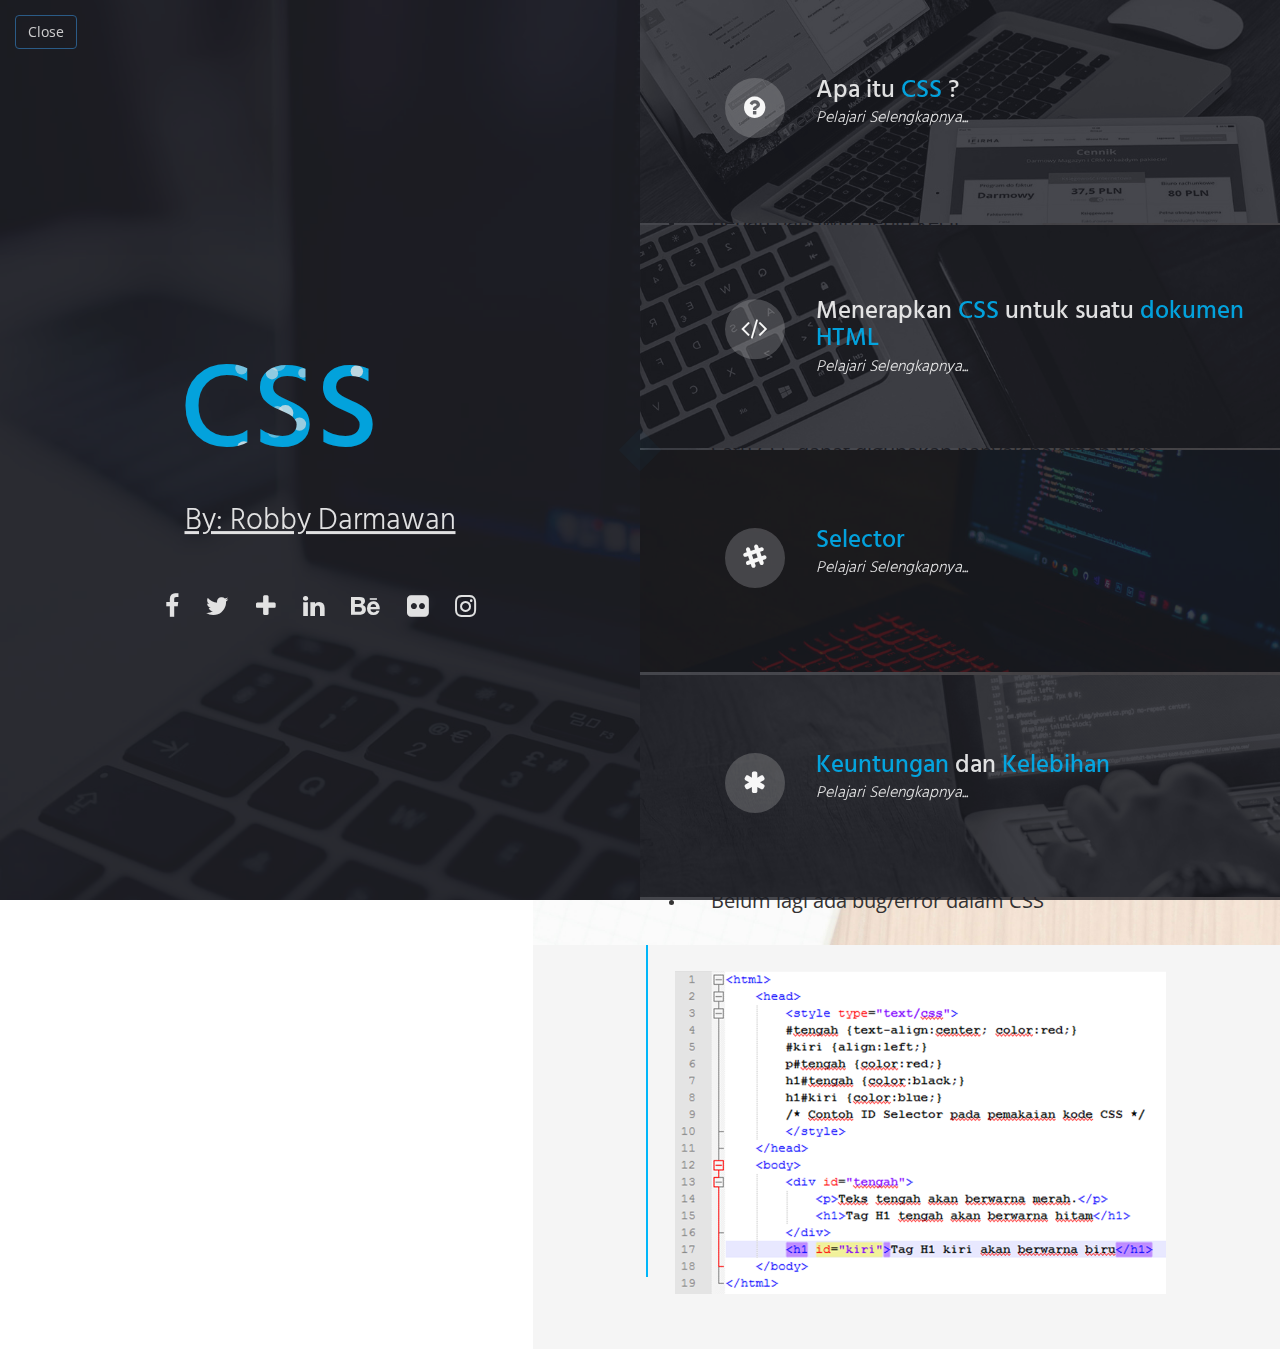
<file: index.html>
<!doctype html>
<html lang="en" class="no-js">
<head>
    
    <!--===============
    1 ) Head Section
    ================-->
    
    <meta charset="UTF-8">
    <meta http-equiv="X-UA-Compatible" content="IE=edge">
    <meta name="viewport" content="width=device-width, initial-scale=1, maximum-scale=1, user-scalable=no;">
    <title>Presentation</title>
    
    <!--( a ) Fav Icon -->
    
    <link rel="icon" href="images/icon/fav_icon.gif">
    
    <!--( b ) CSS Stylesheets -->
    
        <!-- Bootstrap -->
    <link type="text/css" rel="stylesheet" href="bootstrap/css/bootstrap.min.css">
    
        <!-- Library -->
    
    <link type="text/css" rel="stylesheet" href="library/font-awesome/css/font-awesome.min.css">
    <link type="text/css" rel="stylesheet" href="library/popup/popup.css">
    <link type="text/css" rel="stylesheet" href="library/owl-carousel/owl.carousel.css">
    <link type="text/css" rel="stylesheet" href="library/owl-carousel/owl.theme.css">
        
        <!-- STYLE Sheets -->
    
    <link type="text/css" rel="stylesheet" href="css/style.blue.css">
    <link type="text/css" rel="stylesheet" href="css/responsive.css">
    
    <!--( c ) Javascript For Browser Support Issues -->
    
    <script type="text/javascript" src="library/modernizr/modernizr.js"></script>
    <!--[if lt IE 9]>
    <script src="https://oss.maxcdn.com/html5shiv/3.7.2/html5shiv.min.js"></script>
    <script src="https://oss.maxcdn.com/respond/1.4.2/respond.min.js"></script>
    <![endif]-->
    
</head>
<body>
    
    <!--===========
    2 ) Preloader
    ============-->
    
    <div id="preloader">
        <div class="loader">
            <span></span>
            <span></span>
            <span></span>
            <span></span>
        </div>
    </div>
    
    <!--=========
    3 ) Homepage
    ==========-->
    
    <div class="home-page">
        <!--( a ) Introduction -->
        
        <div class="introduction">
            <img alt="" src="images/home_dp.jpg">
            <div class="mask">
            <div class="panel-body"><a href="thanks.html" style="background: #337ab700;" class="btn btn-primary">Close</a></div>
            </div>
            <div class="intro-content">
                <h1><span><svg id="svg"></svg></span></h1>
                <h2>By: Robby Darmawan</h2>
                <p class="social-media hidden-xs">
                    <a href="index.blue.html#" class="fa fa-facebook" data-toggle="tooltip" title="Facebook"></a>
                    <a href="index.blue.html#" class="fa fa-twitter" data-toggle="tooltip" title="Twitter"></a>
                    <a href="index.blue.html#" class="fa fa-plus" data-toggle="tooltip" title="Google+"></a>
                    <a href="index.blue.html#" class="fa fa-linkedin" data-toggle="tooltip" title="Linkedin"></a>
                    <a href="index.blue.html#" class="fa fa-behance" data-toggle="tooltip" title="Behance"></a>
                    <a href="index.blue.html#" class="fa fa-flickr" data-toggle="tooltip" title="Flicker"></a>
                    <a href="index.blue.html#" class="fa fa-instagram" data-toggle="tooltip" title="Instagram"></a>
                </p>
                
                <!-- Social Media Icons [ END ] -->
                
            </div>
        </div>
        
        <!-- ( b ) Navigation Menu -->
        
        <div class="menu">
            <div class="profile-btn">
                <img alt="" src="images/menu/profile_btn.jpg">
                <div class="mask">
                </div>
                <div class="heading col-xs-11 col-xs-offset-1">
                    <div class="col-xs-2 hidden-xs">
                        <i class="fa fa-question-circle" aria-hidden="true"></i>
                    </div>
                    <div class="col-sm-10">
                        <h2>Apa itu<span>&nbsp;CSS&nbsp;</span>?</h2>
                        <h3>Pelajari Selengkapnya...</h3>
                    </div>
                </div>
            </div>
            
            <!-- Single Navigation Menu Button [ END ]  -->
            
            <div class="resume-btn">
                <img alt="" src="images/menu/resume_btn.jpg">
                <div class="mask">
                </div>
                <div class="heading col-xs-11 col-xs-offset-1">
                    <div class="col-xs-2 hidden-xs">
                        <i class="fa fa-code" aria-hidden="true"></i>
                    </div>
                    <div class="col-sm-10">
                        <h2>Menerapkan <span>CSS</span> untuk suatu <span>dokumen HTML</span></h2>
                        <h3>Pelajari Selengkapnya...</h3>
                    </div>
                </div>
            </div>
            
            <!-- Single Navigation Menu Button [ END ]  -->
            
            <div class="portfolio-btn">
                <img alt="" src="images/menu/portfolio_btn.jpg">
                <div class="mask">
                </div>
                <div class="heading col-xs-11 col-xs-offset-1">
                    <div class="col-xs-2 hidden-xs">
                        <i class="fa fa-slack" aria-hidden="true"></i>
                    </div>
                    <div class="col-sm-10">
                        <h2><span>Selector</span></h2>
                        <h3>Pelajari Selengkapnya...</h3>
                    </div>
                </div>
            </div>
            
            <!-- Single Navigation Menu Button [ END ]  -->
            
            <div class="contact-btn">
                <img alt="" src="images/menu/contact_btn.jpg">
                <div class="mask">
                </div>
                <div class="heading col-xs-11 col-xs-offset-1">
                    <div class="col-xs-2 hidden-xs">
                        <i class="fa fa-asterisk" aria-hidden="true"></i>
                    </div>
                    <div class="col-sm-10">
                        <h2><span>Keuntungan</span>&nbsp;dan&nbsp;<span>Kelebihan</span></h2>
                        <h3>Pelajari Selengkapnya...</h3>
                    </div>
                </div>
            </div>
            
            <!-- Single Navigation Menu Button [ END ]  -->
            
        </div>
    </div>
    
    <!--=============
    4 ) Close Button
    ==============-->
    
    <div class="close-btn"></div>
    
    <!--=============
    5 ) Profile Page
    ==============-->
    
    <div class="profile-page">
        
        <!--( a ) Profile Page Fixed Image Portion -->
        
        <div class="image-container col-md-5 col-sm-12">
            <div class="mask">
            </div>
            <div class="main-heading">
                <h1>Apa itu<span>&nbsp;CSS</span>?</h1>
            </div>
        </div>
        
        <!--( b ) Profile Page Content -->
        
        <div class="content-container col-md-7 col-sm-12">
            
            <!--( A ) Story of Glory -->
            
            <div class="story clearfix">
                <div class="col-lg-11 col-lg-offset-1">
                <h2 class="small-heading">Pengertian</h2>
                </div>
                <div class="col-lg-11 col-lg-offset-1">
                    <div class="story-content clearfix">
                        <div class="col-sm-8 col-xs-12">
                            <p style="font-size: 20px;">
                                 CSS adalah Kumpulan kode-kode yang berurutan dan saling berhubungan untuk mengatur format/gaya tampilan suatu halaman HTML.
                            </p>
                        </div>
                    </div>
                </div>

                <div class="col-lg-11 col-lg-offset-1">
                <h2 class="small-heading">Syntax / kalimat CSS</h2>
                </div>
                <div class="col-lg-11 col-lg-offset-1">
                    <div class="story-content clearfix">
                        <div class="col-sm-8 col-xs-12">
                            <img src="images/property-css.png" alt=""><br/>
                            <p style="font-size: 20px;">
                                 Ket :
                                 <ul style="font-size: 18px;">
                                     <li><b>Selector</b>, untuk menunjukkan bagian mana yang hendak diatur / diformat.</li>
                                     <li><b>Property</b>, untuk menunjukkan, bagian (properti) dari selector yang hendak diatur.</li>
                                     <li><b>Value</b>, adalah nilai dari pengaturannya</li>
                                 </ul>
                            </p>
                        </div>
                    </div>
                </div>
                <div class="col-lg-11 col-lg-offset-1">
                    <div class="story-content clearfix">
                        <div class="col-sm-8 col-xs-12">
                            <img src="images/property-css2.png" alt=""><br/>
                            <p style="font-size: 20px;">
                                 Contoh di atas menunjukkan
                                 <ul style="font-size: 18px;">
                                     <li><b>Selector</b>       : h1</li>
                                     <li><b>Property</b>       : color</li>
                                     <li><b>Value</b>      : red</li>
                                 </ul>
                                 Syntak diatas dapat di baca seperti ini: Mengatur color dari h1 ke warna merah (red).
                            </p>
                        </div>
                    </div>
                </div>
            </div>
        </div>
    </div>
    
    <!--=============
    6 ) Resume Page
    ===============-->
    
    <div class="resume-page">
        
        <!--( a ) Resume Page Fixed Image Portion -->
        
        <div class="image-container col-md-5 col-sm-12">
            <div class="mask">
            </div>
            <div class="main-heading">
                <h1>Cara<span>&nbsp;Penerapan</span></h1>
            </div>
        </div>
        
        <!--( b ) Resume Page Content -->
        
        <div class="content-container col-md-7 col-sm-12">
            
            <!--( A ) Education Section -->
            
            <div class="education clearfix">
                <div class="col-lg-11 col-lg-offset-1">
                <h2 class="small-heading">Ada tiga cara yang dapat diterapkan CSS untuk suatu dokumen HTML. Diantaranya:</h2>
                </div>
                <div class="education-container col-lg-10 col-lg-offset-1 col-md-12 col-md-offset-0 col-sm-10 col-sm-offset-1">
                    <div class="item">
                        <div class="bullet hidden-xs">
                        </div>
                        <div class="education-content">
                            <h3>Metode 1: In-line (gaya atribut)</h3>
                            <p>
                                Salah satu cara untuk menerapkan CSS untuk HTML adalah dengan menggunakan gaya atribut HTML.
                            </p>
                            <img src="images/property-css3.png" alt="" width="100%">
                        </div>
                    </div>
                    
                    <!-- Single Education Item [ END ] -->
                    
                    <div class="item">
                        <div class="bullet hidden-xs">
                        </div>
                        <div class="education-content">
                            <h3>Metode 2: Internal (gaya tag)</h3>
                            <p>
                                Dengan memasukkan kode CSS menggunakan tag HTML(style).
                            </p>
                            <img src="images/property-css4.png" alt="" width="100%">
                        </div>
                    </div>
                    
                    <!-- Single Education Item [ END ] -->
                    
                    <div class="item">
                        <div class="bullet hidden-xs">
                        </div>
                        <div class="education-content">
                            <h3>Metode 3: Eksternal (link ke style sheet)</h3>
                            <p>
                                Caranya adalah dengan membuat link dari dokumen HTML (file.html) ke style sheet (style.css). Link tersebut dapat dibuat dengan satu baris kode HTML:
                            </p>
                            <img src="images/property-css5.png" alt="" width="100%">
                        </div>
                    </div>
                    
                    <!-- Single Education Item [ END ] -->
                    
                </div>
            </div>
        </div>
    </div>
    
    <!--===============
    7 ) Portfolio Page
    ================-->
    
    <div class="portfolio-page">
        
        <!--( a ) Portfolio Page Fixed Image Portion -->
        
        <div class="image-container col-md-5 col-sm-12">
            <div class="mask">
            </div>
            <div class="main-heading">
                <h1>SEL<span>EC</span>TOR</h1>
            </div>
        </div>
        
        <!--( b ) Portfolio Page Content -->
        
        <div class="content-container col-md-7 col-sm-12">
            
            <!--( A ) Portfolio -->
            
            <div class="education clearfix">
                <div class="col-lg-11 col-lg-offset-1">
                <h2 class="small-heading">Ada 2 Selector Pada CSS. Diantaranya:</h2>
                </div>
                <div class="education-container col-lg-10 col-lg-offset-1 col-md-12 col-md-offset-0 col-sm-10 col-sm-offset-1">
                    <div class="item">
                        <div class="bullet hidden-xs">
                        </div>
                        <div class="education-content">
                            <h3>Class Selector</h3>
                            <p>
                                Class selector adalah penggabungan beberapa properties yang digunakan lebih dari satu kali.
                            </p>
                            <img src="images/property-css6.png" alt="" width="100%">
                            <p>Contoh Class Selektor:</p>
                            <img src="images/property-css7.png" alt="" width="100%">
                        </div>
                    </div>
                    
                    <!-- Single Education Item [ END ] -->
                    
                    <div class="item">
                        <div class="bullet hidden-xs">
                        </div>
                        <div class="education-content">
                            <h3>ID Selector</h3>
                            <p>
                               ID selector digunakan untuk menentukan style bagian unik dari html. Unik disini artinya satu nama id hanya bisa digunakan satu kali pada sebuah halaman web. Apabila satu nama ID digunakan lebih dari satu kali pada sebuah halaman, maka style hanya akan berlaku pada id yang pertama saja.
                            </p>
                            <img src="images/property-css8.png" alt="" width="100%">
                            <p>
                               Contoh ID Selector:
                            </p>
                            <img src="images/property-css9.png" alt="" width="100%">
                        </div>
                    </div>
                    
                </div>
            </div>
        </div>
    </div>
    
    <!--==============
    8 ) Contact Page
    ===============-->
    
    <div class="contact-page">
        
        <!--( a ) Contact Page Fixed Image Portion -->
        
        <div class="image-container col-md-5 col-sm-12">
            <div class="mask">
            </div>
            <div class="main-heading">
                <h1 style="font-size: 30px;">KELEBIHAN<span>&nbsp;dan&nbsp;</span>KEKURANGAN</h1>
            </div>
        </div>
        
        <!--( b ) Contact Page Content -->
        
        <div class="content-container col-md-7 col-sm-12">
            
            
            <div class="story clearfix">
                <div class="col-lg-11 col-lg-offset-1">
                <h2 class="small-heading">Kelebihan</h2>
                </div>
                <div class="col-lg-11 col-lg-offset-1">
                    <div class="story-content clearfix">
                        <div class="col-sm-12 col-xs-12">
                            
                                <ul>
                                <li><p style="font-size: 20px;">Update tampilan lebih mudah</p></li>
                                <li><p style="font-size: 20px;">Beban bandwith lebih kecil</p></li>
                                <li><p style="font-size: 20px;">Modifikasi Web template lebih mudah</p></li>
                                <li><p style="font-size: 20px;">Lebih mudah digunakan pada mobile phone</p></li>
                                <li><p style="font-size: 20px;">Mengatur desain seefisien mungkin</p></li>
                                <li><p style="font-size: 20px;">Melakukan yang tidak dapat dilakukan oleh HTML</p></li>
                                <li><p style="font-size: 20px;">Mudah didownload karena lebih ringan ukuran filenya</p></li>
                                <li><p style="font-size: 20px;">Satu CSS dapat digunakan banyak halaman web</p></li>
                                <li><p style="font-size: 20px;">Css dapat dipakai beberapa kali</p></li>
                            </ul>
                        </div>
                    </div>
                </div>

                <div class="col-lg-11 col-lg-offset-1">
                <h2 class="small-heading">Kekurangan</h2>
                </div>
                <div class="col-lg-11 col-lg-offset-1">
                    <div class="story-content clearfix">
                        <div class="col-sm-12 col-xs-12">
                            
                                <ul>
                                <li><p style="font-size: 20px;">Tampilan pada browser berbeda-beda.</p></li>
                                <li><p style="font-size: 20px;">Kadang juga terdapat browser yang tidak support CSS &nbsp;&nbsp;&nbsp;&nbsp;&nbsp;(browser lama).</p></li>
                                <li><p style="font-size: 20px;">Harus tahu cara menggunakannya.</p></li>
                                <li><p style="font-size: 20px;">Dibutuhkan waktu lebih lama dalam membuatnya.</p></li>
                                <li><p style="font-size: 20px;">Belum lagi ada bug/error dalam CSS</p></li>
                            </ul>
                        </div>
                    </div>
                </div>
            </div>
        </div>
    </div>
    
    <!--============
    9 ) Javascript
    =============-->
    
    <script type="text/javascript" src="js/jquery-1.11.3.min.js"></script>
    <script type="text/javascript" src="bootstrap/js/bootstrap.min.js"></script>
    <script type="text/javascript" src="library/jquery-easing/jquery.easing.min.js"></script>
    <script type="text/javascript" src="library/easy-pie-charts/jquery.easypiechart.min.js"></script>
    <script type="text/javascript" src="library/Filterizr/jquery.filterizr.min.js"></script>
    <script type="text/javascript" src="library/popup/jquery.popup.min.js"></script>
    <script type="text/javascript" src="library/owl-carousel/owl.carousel.min.js"></script>
    <script type="text/javascript" src="library/buggyfill/viewport-units-buggyfill.hacks.js"></script>
    <script type="text/javascript" src="library/buggyfill/viewport-units-buggyfill.js"></script>
    <script type="text/javascript" src="library/snap-svg/snap.svg-min.js"></script>
    <script type="text/javascript" src="library/snap-svg/requestAnimationFrame.js"></script>
    <script>
      window.viewportUnitsBuggyfill.init({
        refreshDebounceWait: 50,
        hacks: window.viewportUnitsBuggyfillHacks
      });
    </script>
    <script type="text/javascript" src="js/script.js"></script>
</body>
</html>
</file>
<file: library/popup/popup.css>
/*-------------------------------

	POPUP.CSS

-------------------------------*/

.popup_back {
	height: 100%;
	left: 0;
	position: fixed;
	top: 0;
	width: 100%;
	z-index: 1080;
}

.popup_cont {
	position: fixed;
	z-index: 1100;
}

.preloader {
	z-index: 1110;
}

/*---------------------

	EDIT BELOW

*/

.popup_close {
	color: #343333;
	cursor: pointer;
    background: #fff;
	position: absolute;
	padding: 0 5px;
	right: 10px;
	top: 10px;
}

@media only screen and (max-width: 768px) {
    .popup_close {
        color: #fff;
        background: #343333;
    }
}

.popup_back {
	cursor: pointer;
	background-color: #222;
}

div.popup {
	background: #fff;
}

.preloader {
	left: 50%;
	margin: -10px 0 0 -25px;
	position: fixed;
	top: 50%;
}
</file>
<file: css/style.blue.css>
/*
--------------------------------------------------------* 

[INSTA, Main Stylesheet ]

    Color        : BLUE ( #00B6F9 )

    Name         : INSTA - Responsive Onepage Resume Template

    Version      :  1.0 

    Author       :  Pixel_Factory

    Author URI   :  http://themeforest.net/user/Pixel_Factory

    Author Email : h.nafees.anwar@gmail.com


--------------------------------------------------------

--------------------------------------------------------

   TABLE OF CONTENTS:
  ====================

    1 ) Font Import From Google Fonts

    2 ) Preloader Styles

    3 ) General Rulas

    4 ) Homepage Styles

        - ( a ) Homepage
        - ( b ) Introduction Section
        - ( c ) Navigation Menu

    5 ) Close Button

    6 ) General Rules for Content Pages Fixed Image

    7 ) Profile Page

        - ( a ) Story of Glory
        - ( b ) What Can I Do
        - ( c ) Some Facts

    8 ) Resume Page

        - ( a ) Education Section
        - ( b ) Experience Section
        - ( c ) Skills Section

    9 ) Portfolio Page

        - ( a ) Portfolio Section
        - ( b )  Testimonial Section

    10 ) Contact Page

        - ( a )  Contact Form
        - ( b )  Contact Details

    11 ) Footer

--------------------------------------------------------
*/

                    /*-----------------------------------
                       1 ) Font Import From Google Fonts
                      -----------------------------------*/

@import url(http://fonts.googleapis.com/css?family=Hind:300,500);
@import url(http://fonts.googleapis.com/css?family=Open+Sans:400,400italic);

                    /*----------------------
                       2 ) Preloader Styles
                      ----------------------*/

#preloader {
    position: fixed;
    top: 0;
    left: 0;
    right: 0;
    bottom: 0;
    background-color: #1a1b23;
    z-index: 10000;
}

.loader {
    position: absolute;
    top: 50%;
    left: 50%;
    width: 30px;
    height: 30px;
    -webkit-transform: translate(-50%, -50%) rotate(45deg) translate3d(0, 0, 0);
    -moz-transform: translate(-50%, -50%) rotate(45deg) translate3d(0, 0, 0);
    -ms-transform: translate(-50%, -50%) rotate(45deg) translate3d(0, 0, 0);
    -o-transform: translate(-50%, -50%) rotate(45deg) translate3d(0, 0, 0);
    transform: translate(-50%, -50%) rotate(45deg) translate3d(0, 0, 0);
    -webkit-animation: loader 1.2s infinite ease-in-out;
    animation: loader 1.2s infinite ease-in-out;
}

.loader span {
    position: absolute;
    display: block;
    width: 20px;
    height: 20px;
    opacity: 0.8;
    background-color: #00B6F9;
    -webkit-animation: loaderBlock 1.2s infinite ease-in-out both;
    animation: loaderBlock 1.2s infinite ease-in-out both;
}

.loader span:nth-child(1) {
    top: 0;
    left: 0;
}

.loader span:nth-child(2) {
    top: 0;
    right: 0;
    -webkit-animation: loaderBlockInverse 1.2s infinite ease-in-out both;
    animation: loaderBlockInverse 1.2s infinite ease-in-out both;
}

.loader span:nth-child(3) {
    bottom: 0;
    left: 0;
    -webkit-animation: loaderBlockInverse 1.2s infinite ease-in-out both;
    animation: loaderBlockInverse 1.2s infinite ease-in-out both;
}

.loader span:nth-child(4) {
    bottom: 0;
    right: 0;
}

@-webkit-keyframes loader {
    0%, 10%, 100% {
        width: 40px;
        height: 40px;
    }
    65% {
        width: 80px;
        height: 80px;
    }
} 

@-webkit-keyframes loaderBlock {
    0%, 30% {
        -webkit-transform: rotate(0);
        -moz-transform: rotate(0);
        -ms-transform: rotate(0);
        -o-transform: rotate(0);
        transform: rotate(0);
    }
    55% {
        opacity: 1;
    }
    100% {
        -webkit-transform: rotate(90deg);
        -moz-transform: rotate(90deg);
        -ms-transform: rotate(90deg);
        -o-transform: rotate(90deg);
        transform: rotate(90deg);
    }
}

@-webkit-keyframes loaderBlockInverse {
    0%, 20% {
        -webkit-transform: rotate(0);
        -moz-transform: rotate(0);
        -ms-transform: rotate(0);
        -o-transform: rotate(0);
        transform: rotate(0);
    }
    55% {
        opacity: 1;
    }
    100% {
        -webkit-transform: rotate(-90deg);
        -moz-transform: rotate(-90deg);
        -ms-transform: rotate(-90deg);
        -o-transform: rotate(-90deg);
        transform: rotate(-90deg);
    }
}

@keyframes loader {
    0%, 10%, 100% {
        width: 40px;
        height: 40px;
    }
    65% {
        width: 80px;
        height: 80px;
    }
}

@keyframes loaderBlock {
    0%, 30% {
        -webkit-transform: rotate(0);
        -moz-transform: rotate(0);
        -ms-transform: rotate(0);
        -o-transform: rotate(0);
        transform: rotate(0);
    }
    55% {
        opacity: 1;
    }
    100% {
        -webkit-transform: rotate(90deg);
        -moz-transform: rotate(90deg);
        -ms-transform: rotate(90deg);
        -o-transform: rotate(90deg);
        transform: rotate(90deg);
    }
}

@keyframes loaderBlockInverse {
    
    0%, 20% {
        -webkit-transform: rotate(0);
        -moz-transform: rotate(0);
        -ms-transform: rotate(0);
        -o-transform: rotate(0);
        transform: rotate(0);
    }
    55% {
        opacity: 1;
    }
    100% {
        -webkit-transform: rotate(-90deg);
        -moz-transform: rotate(-90deg);
        -ms-transform: rotate(-90deg);
        -o-transform: rotate(-90deg);
        transform: rotate(-90deg);
    }
}

                    /*-------------------
                       3 ) General Rulas
                      -------------------*/

p,
h1,
h2,
h3,
h4,
h5,
h6 {
    color: #343333;
}

html,
body,
textarea,
button,
input {
    font-family: 'Open Sans', sans-serif;
}

h1,
h2,
h3,
h4,
h5,
h6 {
    font-family: 'Hind', sans-serif;
}

p {
    font-size: 14px;
    line-height: 1.42;
}

h1 {
    font-size: 63px;
    font-weight: 500;
}

h2 {
    font-size: 36px;
    font-weight: 500;
}

h2.small-heading {
    padding: 60px 0 20px 0;
    text-align: left;
}

h3 {
    font-size: 18px;
    font-weight: 500;
}

body {
    overflow-x: hidden;
}

                    /*---------------------
                       4 ) Homepage Styles
                      ---------------------*/

/* ( a ) Homepage */

.home-page {
    width: 100vw;
    height: 100vh;
    overflow: hidden;
    position: fixed;
    top: 0;
    left: 0;
    z-index: 2000;
}

/* ( b ) Introduction Section */

.introduction {
    float: left;
    padding: 0;
    overflow: hidden;
    position: relative;
}

.introduction img {
    position: absolute;
    top: 0;
    left: 0;
}

.mask {
    width: 100%;
    height: 100%;
    opacity: 0.8;
    position: absolute;
    top: 0;
    left: 0;
    background: #1a1b23;
}

.intro-content {
    position: relative;
    z-index: 10;
    top: 50%;
    opacity: 0.9;
    -webkit-transform: translateY(-50%);
    -moz-transform: translateY(-50%);
    -ms-transform: translateY(-50%);
    -o-transform: translateY(-50%);
    transform: translateY(-50%);
}

.intro-content h1 {
    color: #fff;
    text-align: center;
}

.intro-content h1 span,
.main-heading h1 span {
    color: #00B6F9;
}

.intro-content h2 {
    color: #fff;
    text-decoration: underline;
    text-align: center;
    font-weight: 300;
    font-size: 30px;
}

.social-media {
    font-size: 25px;
    text-align: center;
    margin-top: 50px;
}

.social-media a {
    color: #fff;
    text-decoration: none;
    outline: 0 none;
    padding: 0 10px;
}

.social-media a + .tooltip > .tooltip-inner {
    background-color: transparent;
    color: #00B6F9;
    font-size: 16px;
}
.social-media a + .tooltip > .tooltip-arrow {
    border-bottom-color: transparent;
}

/*Bootstrap tooltips Customized*/

.social-media a:hover {
    color: #00B6F9;
}

/* ( c ) Navigation Menu */

.menu {
    float: left;
    padding: 0;
    position: relative;
}

.menu > div {
    width: 100%;
    height: 25%;
    overflow: hidden;
    position: relative;
    cursor: pointer;
}

.menu > div > img {
    position: absolute;
    top: 0;
    left: 0;
    width: 100%;
    height: auto;
    -webkit-transition: -webkit-transform 1s linear;
    -moz-transition: -moz-transform 1s linear;
    -ms-transition: -ms-transform 1s linear;
    -o-transition: -o-transform 1s linear;
    transition: transform 1s linear;
}

.menu > div:hover > img {
    -webkit-transform: scale(1.2);
    -moz-transform: scale(1.2);
    -ms-transform: scale(1.2);
    -o-transform: scale(1.2);
    transform: scale(1.2);
}

.heading {
    position: relative;
    top: 50%;
    -webkit-transform: translateY(-50%);
    -moz-transform: translateY(-50%);
    -ms-transform: translateY(-50%);
    -o-transform: translateY(-50%);
    transform: translateY(-50%);
}

.heading i {
    background: rgba(256, 256, 256, 0.2);
    border-radius: 50%;
    color: #fff;
    display: block;
    font-size: 25px;
    height: 60px;
    line-height: 60px;
    margin: auto auto 10px;
    text-align: center;
    box-shadow: 0 0 0 0 rgba(256, 256, 256, 0.2);
    width: 60px;
    -webkir-transition: all 0.3s;
    -moz-transition: all 0.3s;
    -ms-transition: all 0.3s;
    -o-transition: all 0.3s;
    transition: all 0.3s;
}

.menu > div:hover .heading i {
    box-shadow: 0 0 0 50px rgba(256, 256, 256, 0);
}

.heading h2 {
    color: #fff;
    margin: 0;
    font-size: 25px;
    opacity: 0.9;
}

.heading h2 span {
    color: #00B6F9;
}

.heading h3 {
    color: #fff;
    margin-top: 5px;
    margin-bottom: 0;
    font-size: 16px;
    opacity: 0.9;
    font-style: italic;
    font-weight: 300;
}


                    /*------------------
                       5 ) Close Button
                      ------------------*/

.close-btn {
    background: url(../images/icon/close.png);
    z-index: 1000;
    cursor: pointer;
    width: 40px;
    height: 40px;
    position: fixed;
    right: 3%;
    top: 30px;
    background-size: cover;
}

                    /*-------------------------------------------------
                       6 ) General Rules for Content Pages Fixed Image
                      -------------------------------------------------*/

.profile-page,
.resume-page,
.portfolio-page,
.contact-page {
    position: absolute;
    top: 0;
    left: 0;
    width: 100%;
}

.image-container {
    height: 100vh;
    position: fixed;
    padding: 0;
    overflow: hidden;
}

.main-heading {
    position: relative;
    top: 60%;
    padding-left: 50px;
    -webkit-transform: translateY(200%);
    -moz-transform: translateY(200%);
    -ms-transform: translateY(200%);
    -o-transform: translateY(200%);
    transform: translateY(200%);
}

.main-heading h1 {
    color: #fff;
    position: relative;
    text-align: left;
    font-size: 35px;
}

.main-heading h1:after {
    background-color: #00B6F9;
    position: absolute;
    content: "";
    top: 100%;
    left: 0;
    width: 400px;
    height: 6px;
}

.content-container {
    left: 41.666%;
    position: relative;
    padding: 0;
    background: #f5f5f5;
}

                    /*------------------
                       7 ) Profile Page
                      ------------------*/

/* ( a ) Story of Glory */

.profile-page .image-container {
    background: url(../images/background/profile_image.jpg);
    background-size: cover;
    background-position: bottom;
}

.story {
    background: url(../images/background/story_bg.jpg);
    background-size: cover;
    min-height: 100vh;
}

.story-content {
    padding: 20px;
}

.story-content img {
    padding: 0;
    border: 1px solid #00B6F9;
}

.story-content div h3 {
    color: #00B6F9;
    line-height: 1;
    margin-top: 0;
}

.story-content div p {
    text-indent: 25px;
}

.story-content div a {
    border: 1px solid #00B6F9;
    color: #00B6F9;
    display: block;
    float: left;
    margin: 29px 5px;
    padding: 10px 25px;
    text-decoration: none;
    text-align: center;
    -webkir-transition: all 0.3s;
    -moz-transition: all 0.3s;
    -ms-transition: all 0.3s;
    -o-transition: all 0.3s;
    transition: all 0.3s;
}

.story-content div a:hover {
    background: #00B6F9;
    color: #fff;
}

/* ( b ) What Can I Do */

.services-container {
    background: #00B6F9;
}

.services-container h2 {
    color: #fff;
}

.services {
    text-align: center;
    padding: 15px;
    -webkir-transition: all 0.3s;
    -moz-transition: all 0.3s;
    -ms-transition: all 0.3s;
    -o-transition: all 0.3s;
    transition: all 0.3s;
}

.services:hover {
    background: rgba( 255, 255, 255, 0.05);
}

.services i {
    background: #fff;
    border-radius: 50%;
    box-shadow: 0 0 0 8px rgba(255, 255, 255, 0.15), 0 0 0 0 rgba(255, 255, 255, 0.3);
    color: #00B6F9;
    font-size: 36px;
    height: 60px;
    line-height: 60px;
    width: 60px;
    margin: 20px 0 10px 0;
    -webkir-transition: all 0.3s;
    -moz-transition: all 0.3s;
    -ms-transition: all 0.3s;
    -o-transition: all 0.3s;
    transition: all 0.3s;
    cursor: pointer;
}

.services:hover i {
    box-shadow: 0 0 0 8px rgba(255, 255, 255, 0.15), 0 0 0 40px rgba(255, 255, 255, 0);
}
.services p,
.services h3 {
    color: #fff;
}

/* ( c ) Some Facts */

.facts {
    background: url(../images/background/facts-bg.jpg);
    background-size: cover;
    text-align: center;
    padding: 50px 15px;
}

                    /*-----------------
                       8 ) Resume Page
                      -----------------*/

/* ( a ) Education Section */

.resume-page .image-container {
    background: url(../images/background/resume_image.jpg);
    background-size: cover;
    background-position: bottom;
}

.education-container {
    position: relative;
    margin-bottom: 50px;
    margin-top: 25px;
}

.education-container:before {
    background: #00B6F9;
    content: "";
    height: 96%;
    left: 50px;
    position: absolute;
    top: 2%;
    width: 2px;
}

.item {
    position: relative;
    margin-bottom: 5px;
}

.education-container .bullet {
    background: #00B6F9;
    border: 5px solid #f5f5f5;
    border-radius: 50%;
    height: 30px;
    left: 21px;
    display: inline-block;
    position: relative;
    width: 30px;
    -webkir-transition: all 0.3s;
    -moz-transition: all 0.3s;
    -ms-transition: all 0.3s;
    -o-transition: all 0.3s;
    transition: all 0.3s;
    vertical-align: top;
}

.education-content {
    display: inline-block;
    padding: 0 15px;
    margin-left: 15px;
    width: 88%;
}

.education-content h3 {
    background: #00B6F9;
    color: #fff;
    display: block;
    margin: 0;
    padding: 10px;
    position: relative;
}

.education-content h3:before {
    border-color: transparent #00B6F9 transparent transparent;
    border-image: none;
    border-style: solid;
    border-width: 10px;
    content: "";
    position: absolute;
    right: 100%;
    top: 5px;
}

.education-content h3 span {
    font-size: 16px;
}

.education-content p {
    padding: 15px 5px;
}

/* ( b ) Experience Section */

.experience {
    background: #00B6F9;
}

.experience h2 {
    color: #fff;
}

.experience-container {
    position: relative;
    margin-bottom: 50px;
    margin-top: 25px;
}

.experience-container:before {
    background: #fff;
    content: "";
    height: 96%;
    right: 50px;
    position: absolute;
    top: 2%;
    width: 2px;
}

.experience-container .bullet {
    background: #fff;
    border: 5px solid #00B6F9;
    border-radius: 50%;
    height: 30px;
    right: 21px;
    display: inline-block;
    position: absolute;
    width: 30px;
    vertical-align: top;
}

.experience-content {
    display: inline-block;
    padding: 0 15px;
    margin-left: 15px;
    width: 88%;
}

.experience-content h3 {
    background: #fff;
    color: #00B6F9;
    display: block;
    margin: 0;
    line-height: 1.42;
    padding: 10px;
    position: relative;
}

.experience-content h3:before {
    border-color: transparent transparent transparent #fff;
    border-image: none;
    border-style: solid;
    border-width: 10px;
    content: "";
    position: absolute;
    left: 100%;
    top: 5px;
}

.experience-content h3 span {
    font-size: 16px;
}

.experience-content p {
    padding: 15px 5px;
    color: #fff;
}

/* ( c ) Skills Section */

.skill-container {
    text-align: center;
    padding: 20px 15px;
}

.skill {
    text-align: center;
    padding: 20px 0;
    position: relative;
}

.skill span {
    color: #343333;
    font-size: 18px;
    left: 50%;
    position: absolute;
    top: 50%;
    -webkit-transform: translate(-50%, -50%);
    -moz-transform: translate(-50%, -50%);
    -ms-transform: translate(-50%, -50%);
    -o-transform: translate(-50%, -50%);
    transform: translate(-50%, -50%);
}

                    /*--------------------
                       9 ) Portfolio Page
                      --------------------*/

/* ( a ) Portfolio Section */

.portfolio-page .image-container {
    background: url(../images/background/portfolio_image.jpg);
    background-size: cover;
    background-position: bottom;
}

.project-controls {
    padding: 20px 0;
    text-align: left;
}

.filter {
    background: none;
    border: 1px solid #00B6F9;
    color: #00B6F9;
    margin: 10px 0;
    padding: 10px 25px;
    -webkir-transition: all 0.3s;
    -moz-transition: all 0.3s;
    -ms-transition: all 0.3s;
    -o-transition: all 0.3s;
    transition: all 0.3s;
}

.filter:hover {
    background: #00B6F9;
    color: #fff;
}

.filter.active {
    background: #00B6F9;
    color: #fff;
}

#projects > .mix {
    display: none;
}

.projet-items {
    padding: 20px;
}

/*----- Hover Effect Portfolio Image --------*/

.project {
    width: 100%;
    overflow: hidden;
    margin: 15px 0;
    position: relative;
    -webkit-box-shadow: 1px 1px 3px 0 rgba(0, 0, 0, 0.3);
    -moz-box-shadow: 1px 1px 3px 0 rgba(0, 0, 0, 0.3);
    box-shadow: 1px 1px 3px 0 rgba(0, 0, 0, 0.3);
}

.project img {
    position: relative;
    width: 100%;
    height: 100%;
    top: 0;
    left: 0;
}

.project .ovrly {
    background: rgba(0, 182, 249, 0.5);
    position: absolute;
    height: 100%;
    left: 0;
    top: 0;
    width: 100%;
    opacity: 0;
    -webkit-transition: all 0.3s;
    -moz-transition: all 0.3s;
    -ms-transition: all 0.3s;
    -o-transition: all 0.3s;
    transition: all 0.3s;
}

.project .buttons {
    position: absolute;
    top: 50%;
    left: 50%;
    -webkit-transform: translate(-50%, -50%);
    -moz-transform: translate(-50%, -50%);
    -ms-transform: translate(-50%, -50%);
    -o-transform: translate(-50%, -50%);
    transform: translate(-50%, -50%);
}

.project .buttons a {
    -webkit-transform: scale(5);
    -moz-transform: scale(5);
    -ms-transform: scale(5);
    -o-transform: scale(5);
    transform: scale(5);
    opacity: 0;
    margin: 0 2px;
    background: #fff;
    -webkit-box-shadow: 0 0 1px rgba(0, 0, 0, 0.3);
    -moz-box-shadow: 0 0 1px rgba(0, 0, 0, 0.3);
    box-shadow: 0 0 1px rgba(0, 0, 0, 0.3);
    -webkit-border-radius: 50%;
    -moz-border-radius: 50%;
    border-radius: 50%;
    float: left;
    display: block;
    line-height: 40px;
    outline: none;
    font-size: 16px;
    text-align: center;
    text-decoration: none;
    width: 40px;
    height: 40px;
    color: #343333;
    -webkit-transition: -webkit-transform 0.3s, opacity 0.3s;
    -moz-transition: -moz-transform 0.3s, opacity 0.3s;
    -ms-transition: -ms-transform 0.3s, opacity 0.3s;
    -o-transition: -o-transform 0.3s, opacity 0.3s;
    transition: transform 0.3s, opacity 0.3s;
}

.project .buttons .fa-search {
    -webkit-transition-delay: 0.1s;
    -moz-transition-delay: 0.1s;
    -ms-transition-delay: 0.1s;
    -o-transition-delay: 0.1s;
    transition-delay: 0.1s;
}

.project:hover .buttons a {
    -webkit-transform: scale(1);
    -moz-transform: scale(1);
    -ms-transform: scale(1);
    -o-transform: scale(1);
    transform: scale(1);
    opacity: 1;
}

.project:hover .ovrly {
    opacity: 1;
}

/*----- Hover Effect Portfolio Image [ END ] --------*/

.pop-up-box {
    display: none;
}

.popup_content {
    max-width: 500px;
    border: 5px solid #00B6F9;
    background: #fff;
}

.popup_content img {
    display: block;
    width: 100%;
    background: #fff;
    margin: 0 auto;
}

.popup_content .popup-content {
    padding: 15px;
}

.popup_content h3 {
    text-align: center;
}

.popup_content a {
    border: 1px solid #00B6F9;
    color: #00B6F9;
    display: block;
    width: 150px;
    margin: 30px auto;
    padding: 10px 25px;
    text-decoration: none;
    text-align: center;
    -webkit-transition: all 0.3s;
    -moz-transition: all 0.3s;
    -ms-transition: all 0.3s;
    -o-transition: all 0.3s;
    transition: all 0.3s;
}

.popup_content a:hover {
    background: #00B6F9;
    color: #fff;
}

/*----- Popup Sty;es [ END ] --------*/

/* ( b )  Testimonial Section */

.testimonials {
    background: #00B6F9;
}

.testimonials h2 {
    color: #fff;
}

.testimonials-container {
    padding: 20px;
}

.testimonials-container div div p {
    font-style: italic;
    color: #fff;
    font-size: 16px;
    text-align: center;
}

.testimonials-container div div p i {
    margin: 0 5px;
}

.testimonials-container div div h3 {
    font-style: italic;
    color: #fff;
    text-align: center;
}

                    /*-------------------
                       10 ) Contact Page
                      -------------------*/

/* ( a )  Contact Form */

.contact-page .image-container {
    background: url(../images/background/contact_image.jpg);
    background-size: cover;
    background-position: bottom;
}

.contact-form {
    float: none;
    margin: 0 auto;
}

.contact-form input,
.contact-form textarea {
    border: 1px solid #00B6F9;
    -webkit-transition: all 0.3s;
    -moz-transition: all 0.3s;
    -ms-transition: all 0.3s;
    -o-transition: all 0.3s;
    transition: all 0.3s;
    border-radius: 2px;
    height: 40px;
    margin: 10px 0;
    padding: 5px 10px;
    background: #f5f5f5;
    width: 100%;
}

.contact-form textarea {
    height: 300px;
}

.contact-form input::-webkit-input-placeholder,
.contact-form textarea::-webkit-input-placeholder {
    font-style: italic;
}

.contact-form input:-moz-placeholder,
.contact-form textarea:-moz-placeholder {
    font-style: italic;
}

.contact-form input::-moz-placeholder,
.contact-form textarea::-moz-placeholder {
    font-style: italic;
}

.contact-form input:-ms-input-placeholder,
.contact-form textarea:-ms-input-placeholder {
    font-style: italic;
}

.contact-form input:focus,
.contact-form textarea:focus,
.contact-form input:hover,
.contact-form textarea:hover {
    box-shadow: 0px 0px 3px 0px #00B6F9;
}

.contact-form button {
    background: none;
    border-radius: 2px;
    border: 1px solid #00B6F9;
    color: #00B6F9;
    margin: 10px 0;
    padding: 10px 25px;
    text-align: center;
    -webkit-transition: all 0.3s;
    -moz-transition: all 0.3s;
    -ms-transition: all 0.3s;
    -o-transition: all 0.3s;
    transition: all 0.3s;
}

.contact-form button:hover {
    background: #00B6F9;
    color: #fff;
}

.error, .success {
	display: none;
}

.error h3,
.success h3 {
    border-radius: 2px;
    display: block;
    margin: 10px 0;
    padding: 15px 0;
    text-align: center;
    width: 100%;
}

.error h3 {
    color: #c9302c;
    border: 1px solid #c9302c;
}

.success h3 {
    color: #449d44;
    border: 1px solid #449d44;
}

.google-map {
    width: 100%;
    height: 700px;
}

/* ( b )  Contact Details */

.contact {
    padding: 20px;
    height: 155px;
}

.contact p {
    text-align: center;
}

.contact p i {
    font-size: 25px;
    margin: 20px 0;
}

.contact-details .social-media {
    margin: 0;
    padding: 20px 0;
}

.contact-details .social-media a {
    background: #343333 none repeat scroll 0 0;
    border-radius: 50%;
    height: 50px;
    line-height: 50px;
    padding: 0;
    width: 50px;
    margin: 0 5px;
    font-size: 18px;
}

.contact-details .social-media a + .tooltip > .tooltip-inner {
    background-color: #343333;
    color: #00B6F9;
    font-size: 16px;
    padding: 3px 10px 5px 10px;
    border-radius: 2px;
    border: 0 none;
}

.contact-details .social-media a + .tooltip > .tooltip-arrow {
    border-top-color: #343333;
}

                    /*-------------
                       11 ) Footer 
                      -------------*/

.footer {
    background: #00B6F9;
    padding: 10px 20px 6px 20px;
}

.footer a {
    color: #fff;
    text-decoration: none;
    font-size: 16px;
    float: left;
}
.footer p {
    line-height: 1;
    color: #fff;
    float: right;
    margin: 0;
}
</file>
<file: css/responsive.css>
/*
--------------------------------------------------------

[ INSTA , Responsive Stylesheet ]

  Template Name : INSTA - Responsive Onepage Resume Template
  
  Version       :  1.0 
  
  Author        :  Pixel_Factory
  
  Author URI    :  http://themeforest.net/user/Pixel_Factory
  
  Author Email  : h.nafees.anwar@gmail.com

--------------------------------------------------------
*/

@media only screen and (max-width: 992px) {
    
    h1 {
        font-size: 45px;
    }
    
    h2 {
        font-size: 27px;
    }
    
    .close-btn {
    	width: 30px;
    	height: 30px;
        background: url(../images/icon/close_sm.png);
        background-size: cover;
    }
    
    .image-container {
        height: 500px;
        position: relative;
    }
    
    .content-container {
        left: 0;
    }
    
    .main-heading {
        top: 50%;
        transform: translateY(-50%);
    }
    
}

@media only screen and (max-width: 768px) {
    
    h1 {
        font-size: 36px;
    }
    
    h2 {
        font-size: 18px;
    }

    .heading h3 {
        font-size: 13px;
    }
    
    .main-heading h1:after {
        width: 250px;
    }
    
    .story-content div {
        margin-top: 20px;
    }
    
    .education-container:before,
    .experience-container:before {
        display: none;
    }
    
    .education-content,
    .experience-content {
        width: 100%;
        margin-left: 0;
    }
    
    .education-content h3,
    .experience-content h3 {
        text-align: center;
    }
    
    .education-content h3:before,
    .experience-content h3:before {
        display: none;
    }
    
    .google-map {
        height: 500px;
    }
    
}

@media only screen and (max-width: 480px) {
    
    .intro-content h1 {
        font-size: 30px;
    }
    
    .intro-content h2 {
        font-size: 20px;
    }
    
    .main-heading {
        padding-left: 20px;
    }
    
    .main-heading h1:after {
        height: 3px;
    }
    
    .image-container {
        height: 300px;
    }
    
    .story-content div a {
        display: block;
        float: none;
        margin: 5px;
    }
    
    .contact-form button {
        width: 100%;
    }
    
    .project .buttons a {
        width: 30px;
        height: 30px;
        line-height: 30px;
        margin: 0;
        font-size: 12px;
    }
    
}
</file>
